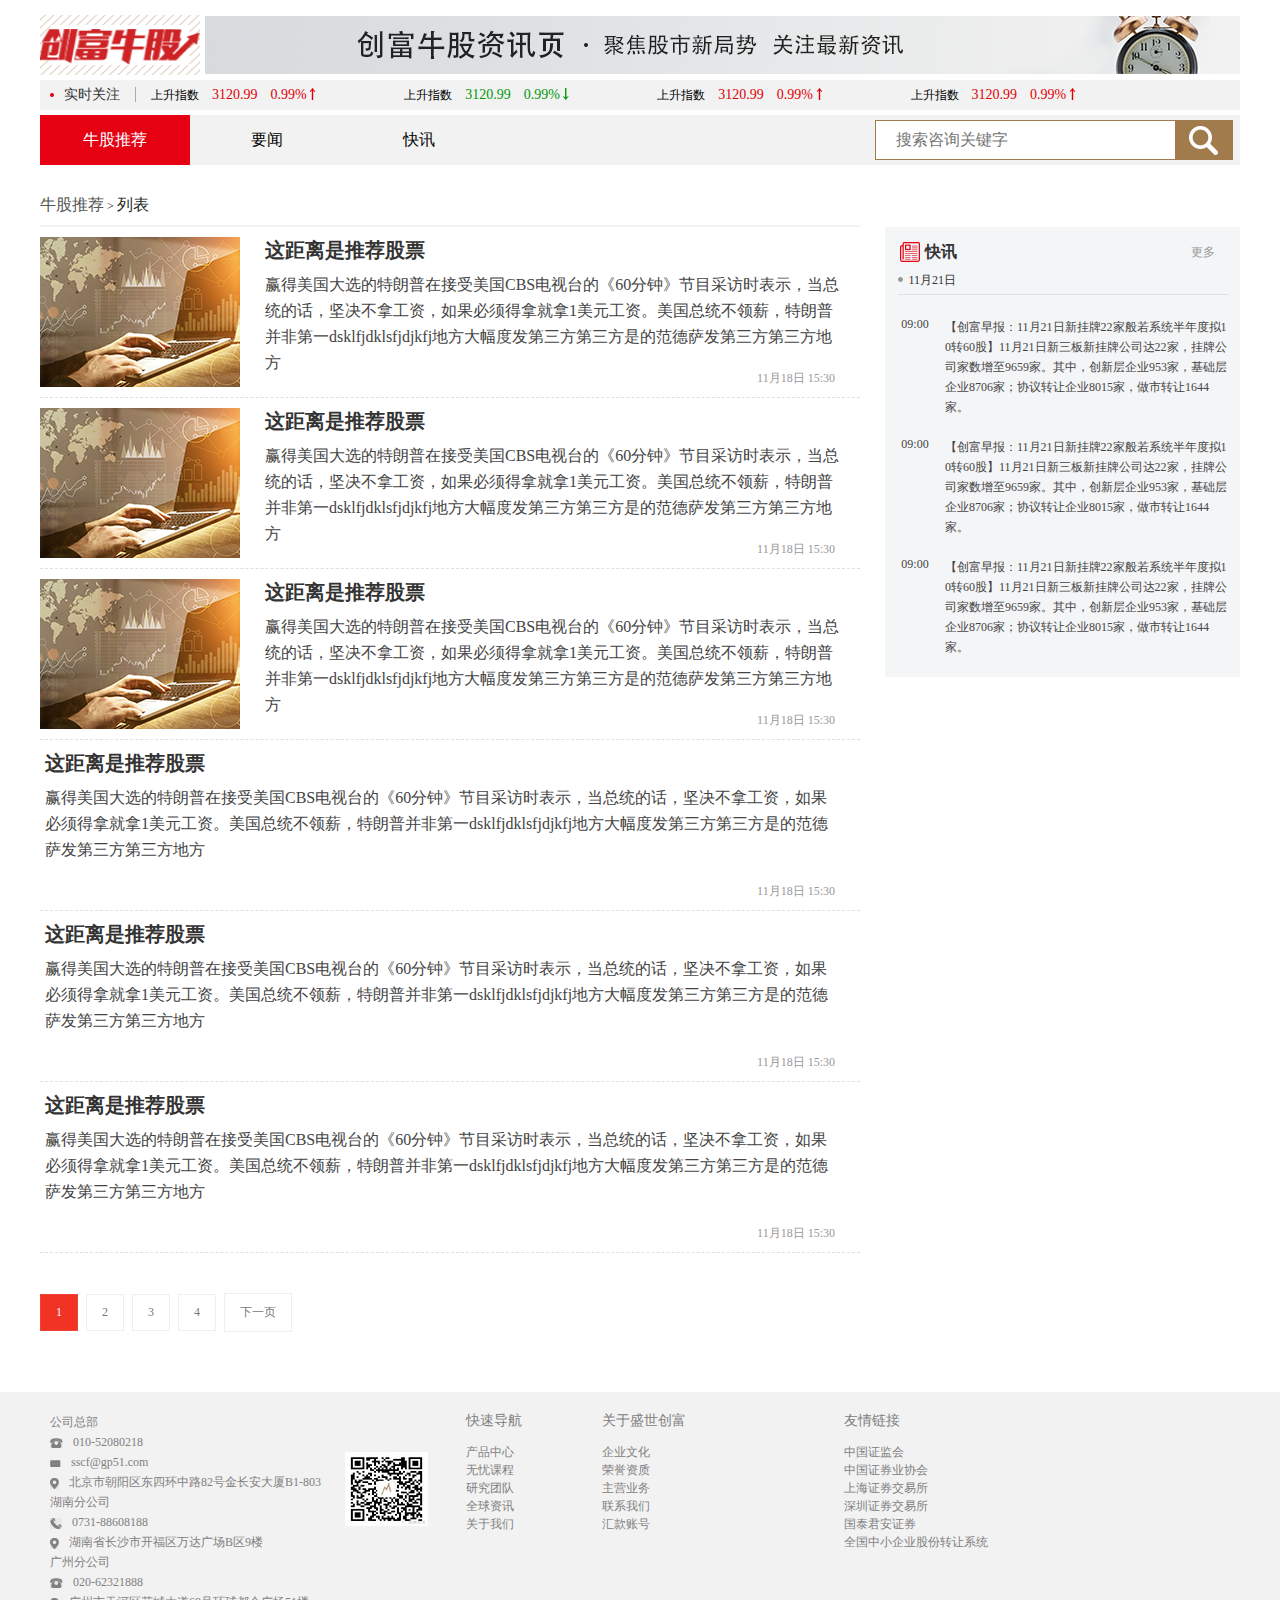
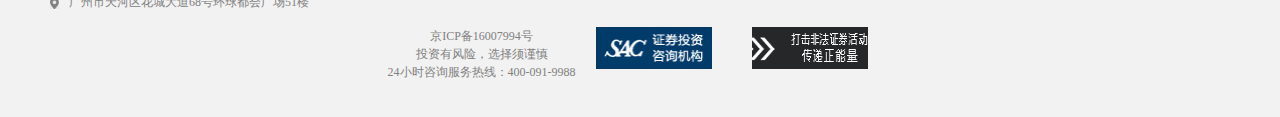
<file: static/index.html>
<!DOCTYPE html>
<html lang="en">
<head>
	<meta charset="UTF-8">
	<title>cms 首页</title>
	<link rel="stylesheet" href="css/public_v1.css">
	<link rel="stylesheet" href="css/style_v1.css">
</head>
<body>
	<div class="wrapper index">
		<div class="header">
			<div class="top">
				<div class="t-left"><a href="#"><img class="logo" src="img/logo.png" alt="logo"></a></div>
				<div class="t-right">
					<p>主题总标题</p>
				</div>
			</div>
			<div class="top-tip">
				<div class="focus"><span class="icon"></span><em>实时关注</em></div>
				<ul>
					<li>
						<span>上升指数</span>
						<em class="number r-color">3120.99</em>
						<em class="number r-color">0.99% <span class="icon"></span></em>
					</li>
					<li>
						<span>上升指数</span>
						<em class="number g-color">3120.99</em>
						<em class="number g-color">0.99% <span class="icon"></span></em>
					</li>
					<li>
						<span>上升指数</span>
						<em class="number r-color">3120.99</em>
						<em class="number r-color">0.99% <span class="icon"></span></em>
					</li>
					<li>
						<span>上升指数</span>
						<em class="number r-color">3120.99</em>
						<em class="number r-color">0.99% <span class="icon"></span></em>
					</li>
				</ul>
			</div>
			<div class="nav">
				<div class="nav-main">
					<ul>
						<li><a href="javascript:void(0);" class="cur">牛股推荐</a></li>
						<li><a href="important_news.html">要闻</a></li>
						<li><a href="flash_news.html">快讯</a></li>
					</ul>
				</div>
				<div class="seach-box">
					<input id="text-box" type="text" placeholder="搜索咨询关键字">
					<span class="seach-btn"></span>
				</div>
			</div>
		</div>

		<div class="main">
			<div class="side-content">
				<div class="ma-top">
					<div class="ma-title-left">
						<a href="javascript:void(0);">牛股推荐</a>&nbsp;&gt;&nbsp;<span>列表</span>
					</div>
				</div>
				<ul>
					<li class="ma-list">
						<div class="img-box"><img src="img/list1.png" alt="列表图1"></div>
						<div class="list-content">
							<div class="title"><a href="article.html">这距离是推荐股票</a></div>
							<p>
								赢得美国大选的特朗普在接受美国CBS电视台的《60分钟》节目采访时表示，当总统的话，坚决不拿工资，如果必须得拿就拿1美元工资。美国总统不领薪，特朗普并非第一dsklfjdklsfjdjkfj地方大幅度发第三方第三方是的范德萨发第三方第三方地方
							</p>
							<div class="bottom-box">
								<span>11月18日 15:30</span>
							</div>
						</div>
					</li>
					<li class="ma-list">
						<div class="img-box"><img src="img/list1.png" alt="列表图1"></div>
						<div class="list-content">
							<div class="title"><a href="#">这距离是推荐股票</a></div>
							<p>
								赢得美国大选的特朗普在接受美国CBS电视台的《60分钟》节目采访时表示，当总统的话，坚决不拿工资，如果必须得拿就拿1美元工资。美国总统不领薪，特朗普并非第一dsklfjdklsfjdjkfj地方大幅度发第三方第三方是的范德萨发第三方第三方地方
							</p>
							<div class="bottom-box">
								<span>11月18日 15:30</span>
							</div>
						</div>
					</li>
					<li class="ma-list">
						<div class="img-box"><img src="img/list1.png" alt="列表图1"></div>
						<div class="list-content">
							<div class="title"><a href="#">这距离是推荐股票</a></div>
							<p>
								赢得美国大选的特朗普在接受美国CBS电视台的《60分钟》节目采访时表示，当总统的话，坚决不拿工资，如果必须得拿就拿1美元工资。美国总统不领薪，特朗普并非第一dsklfjdklsfjdjkfj地方大幅度发第三方第三方是的范德萨发第三方第三方地方
							</p>
							<div class="bottom-box">
								<span>11月18日 15:30</span>
							</div>
						</div>
					</li>
					<li class="ma-list">
						<div class="list-content">
							<div class="title"><a href="#">这距离是推荐股票</a></div>
							<p>
								赢得美国大选的特朗普在接受美国CBS电视台的《60分钟》节目采访时表示，当总统的话，坚决不拿工资，如果必须得拿就拿1美元工资。美国总统不领薪，特朗普并非第一dsklfjdklsfjdjkfj地方大幅度发第三方第三方是的范德萨发第三方第三方地方
							</p>
							<div class="bottom-box">
								<span>11月18日 15:30</span>
							</div>
						</div>
					</li>
					<li class="ma-list">
						<div class="list-content">
							<div class="title"><a href="#">这距离是推荐股票</a></div>
							<p>
								赢得美国大选的特朗普在接受美国CBS电视台的《60分钟》节目采访时表示，当总统的话，坚决不拿工资，如果必须得拿就拿1美元工资。美国总统不领薪，特朗普并非第一dsklfjdklsfjdjkfj地方大幅度发第三方第三方是的范德萨发第三方第三方地方
							</p>
							<div class="bottom-box">
								<span>11月18日 15:30</span>
							</div>
						</div>
					</li>
					<li class="ma-list">
						<div class="list-content">
							<div class="title"><a href="#">这距离是推荐股票</a></div>
							<p>
								赢得美国大选的特朗普在接受美国CBS电视台的《60分钟》节目采访时表示，当总统的话，坚决不拿工资，如果必须得拿就拿1美元工资。美国总统不领薪，特朗普并非第一dsklfjdklsfjdjkfj地方大幅度发第三方第三方是的范德萨发第三方第三方地方
							</p>
							<div class="bottom-box">
								<span>11月18日 15:30</span>
							</div>
						</div>
					</li>
				</ul>
				<div class="pagation">
					<a href="javascript:void(0);" class="cur">1</a>
					<a href="javascript:void(0);">2</a>
					<a href="javascript:void(0);">3</a>
					<a href="javascript:void(0);">4</a>
					<a href="javascript:void(0);">下一页</a>
				</div>
			</div>
			<div class="side-flashnews">
				<div class="news-wrap">
					
					<div class="fnews-top">
						<div class="h6-title"><span class="icon"></span> 快讯</div>
						<div class="ex-time"><span class="icon"></span> 11月21日</div>
						<div class="more"><a href="#">更多</a></div>
					</div>
					<ul>
						<li class="fnews-main">
							<div class="fnews-list-time"><span class="number">09:00</span></div>
							<div class="fnews-list-content">
								<p>
									【创富早报：11月21日新挂牌22家般若系统半年度拟10转60股】11月21日新三板新挂牌公司达22家，挂牌公司家数增至9659家。其中，创新层企业953家，基础层企业8706家；协议转让企业8015家，做市转让1644家。
								</p>
							</div>
						</li>
						<li class="fnews-main">
							<div class="fnews-list-time"><span class="number">09:00</span></div>
							<div class="fnews-list-content">
								<p>
									【创富早报：11月21日新挂牌22家般若系统半年度拟10转60股】11月21日新三板新挂牌公司达22家，挂牌公司家数增至9659家。其中，创新层企业953家，基础层企业8706家；协议转让企业8015家，做市转让1644家。
								</p>
							</div>
						</li>
						<li class="fnews-main">
							<div class="fnews-list-time"><span class="number">09:00</span></div>
							<div class="fnews-list-content">
								<p>
									【创富早报：11月21日新挂牌22家般若系统半年度拟10转60股】11月21日新三板新挂牌公司达22家，挂牌公司家数增至9659家。其中，创新层企业953家，基础层企业8706家；协议转让企业8015家，做市转让1644家。
								</p>
							</div>
						</li>
					</ul>
				</div>
			</div>
		</div>
	</div>

	<div class="footerWrap">
	    <div class="footer ">
	        <div class="foot">
	            <div class="contactBox">
	                <h3>公司总部</h3>
	                                    <p><img src="img/foot_rx.jpg" width="13" height="10">010-52080218</p>
	                    <p><img src="img/foot_yj.jpg" width="11" height="7">sscf@gp51.com</p>
	                    <p><img src="img/foot_wz.jpg" width="9" height="11">北京市朝阳区东四环中路82号金长安大厦B1-803</p>

						<p>湖南分公司</p>
		                <p><img src="img/foot_lx.jpg" width="12" height="11">0731-88608188</p>
		                <p><img src="img/foot_wz.jpg" width="9" height="11">湖南省长沙市开福区万达广场B区9楼</p>

	                    <p>广州分公司</p>
	                    <p><img src="img/foot_rx.jpg" width="13" height="10">020-62321888</p>
	                    <p><img src="img/foot_wz.jpg" width="9" height="11">广州市天河区花城大道68号环球都会广场51楼</p>
	                    
	                   
	                                <img id="ewm" src="img/erm_03.jpg" width="83" height="74">
	            </div>
	            <div class="ks-nav">
	                <h3>快速导航</h3>
	                <a href="#" target="_blank">产品中心</a>
	                <a href="#" target="_blank">无忧课程</a>
	                <a href="#" target="_blank">研究团队</a>
	                <a href="#" target="_blank">全球资讯</a>
	                <a href="#" target="_blank">关于我们</a>
	            </div>
	            <div class="ks-nav about">
	                <h3>关于盛世创富</h3>
	                <a href="#" target="_blank">企业文化</a>
	                <a href="#" target="_blank">荣誉资质</a>
	                <a href="#" target="_blank">主营业务</a>
	                <a href="#" target="_blank">联系我们</a>
	                <a href="#" target="_blank">汇款账号</a>
	            </div>
	             <div class="ks-nav link">
	                <h3>友情链接</h3>
	                <a href="http://www.csrc.gov.cn/" target="_blank">中国证监会</a>
	                <a href="http://www.sac.net.cn/" target="_blank">中国证券业协会</a>
	                <a href="http://www.sse.com.cn/" target="_blank">上海证券交易所</a>
	                <a href="http://www.szse.cn/" target="_blank">深圳证券交易所</a>
	                <a href="http://www.gtja.com/i/" target="_blank">国泰君安证券</a>
	                <a href="http://www.neeq.com.cn/index" target="_blank">全国中小企业股份转让系统</a>
	            </div>
	        </div>
	        <div class="copyright" style="margin-top: 15px;">
	            <span>京ICP备16007994号<br>投资有风险，选择须谨慎<br>24小时咨询服务热线：400-091-9988</span>
	            <!--<a href="http://gsxt.hnaic.gov.cn/notice/notice/view?uuid=7ShCK4KLCVZOm08ZYsbdmVMe3iFxFCOq&tab=01" target="_blank"><img src="img/re2.jpg" width="116" height="42" /></a>-->
	        <a href="http://jg.sac.net.cn/pages/publicity/investmentFrame.html?aoi_id=605&amp;is_org_search=no" target="_blank"><img src="img/re1.jpg" width="116" height="42"></a>
	        <a href="#" target="_blank" style="margin-left:20px;"><img src="img/jtpw.gif" width="116" height="42"></a>
	        <div class="clear"></div>
	        <!-- <p class="hot" style="text-indent:62px;">24小时咨询服务热线：400-091-9988</p> -->
	        </div>

	    </div>
	</div>
</body>
</html>
</file>
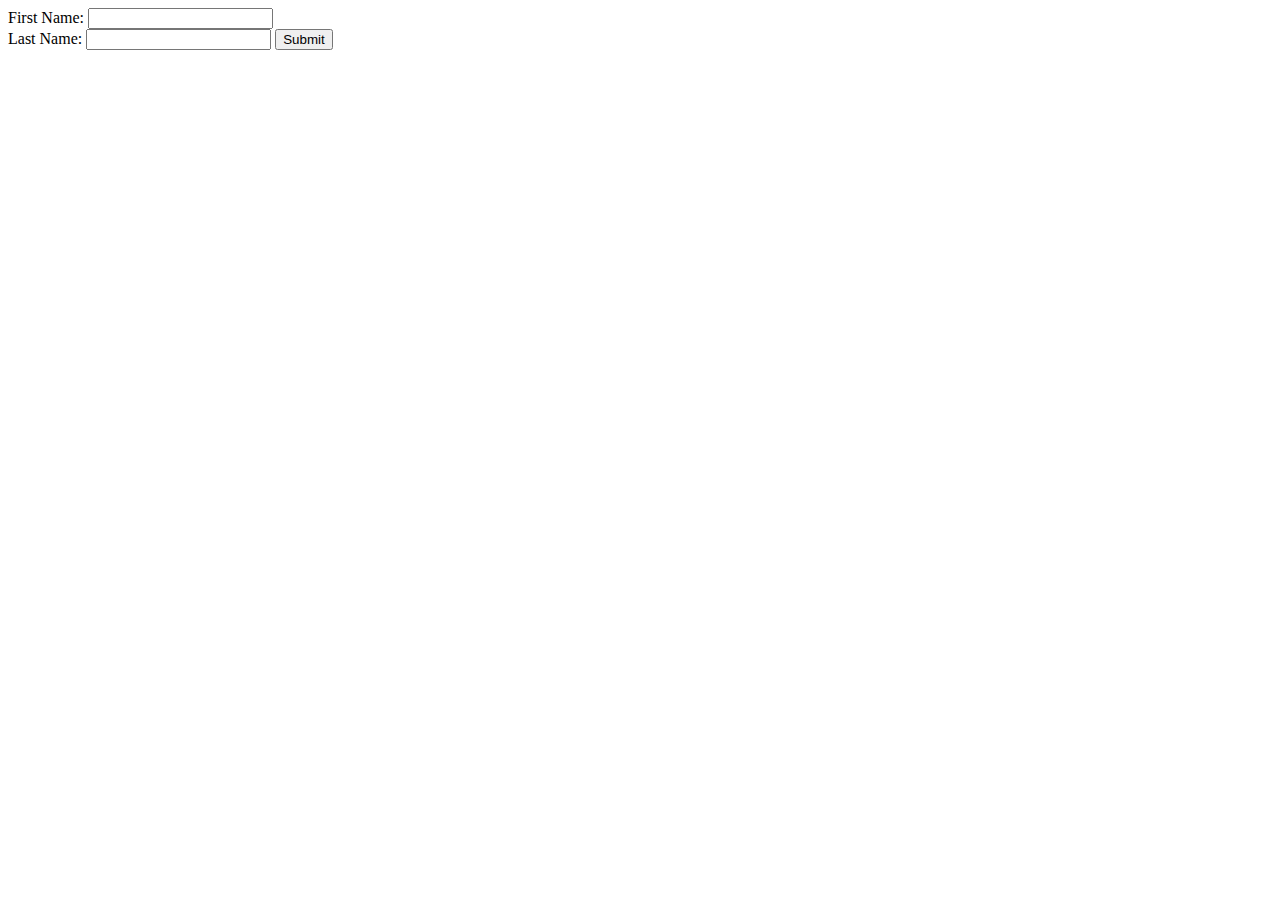
<file: form1.html>
<!DOCTYPE html>
<html>
<body>
<form action="http://127.0.0.1:3000/process_get" method="GET">
First Name: <input type="text" name="first_name">  <br>

Last Name: <input type="text" name="last_name">
<input type="submit" value="Submit">
</form>
</body>
</html>
</file>
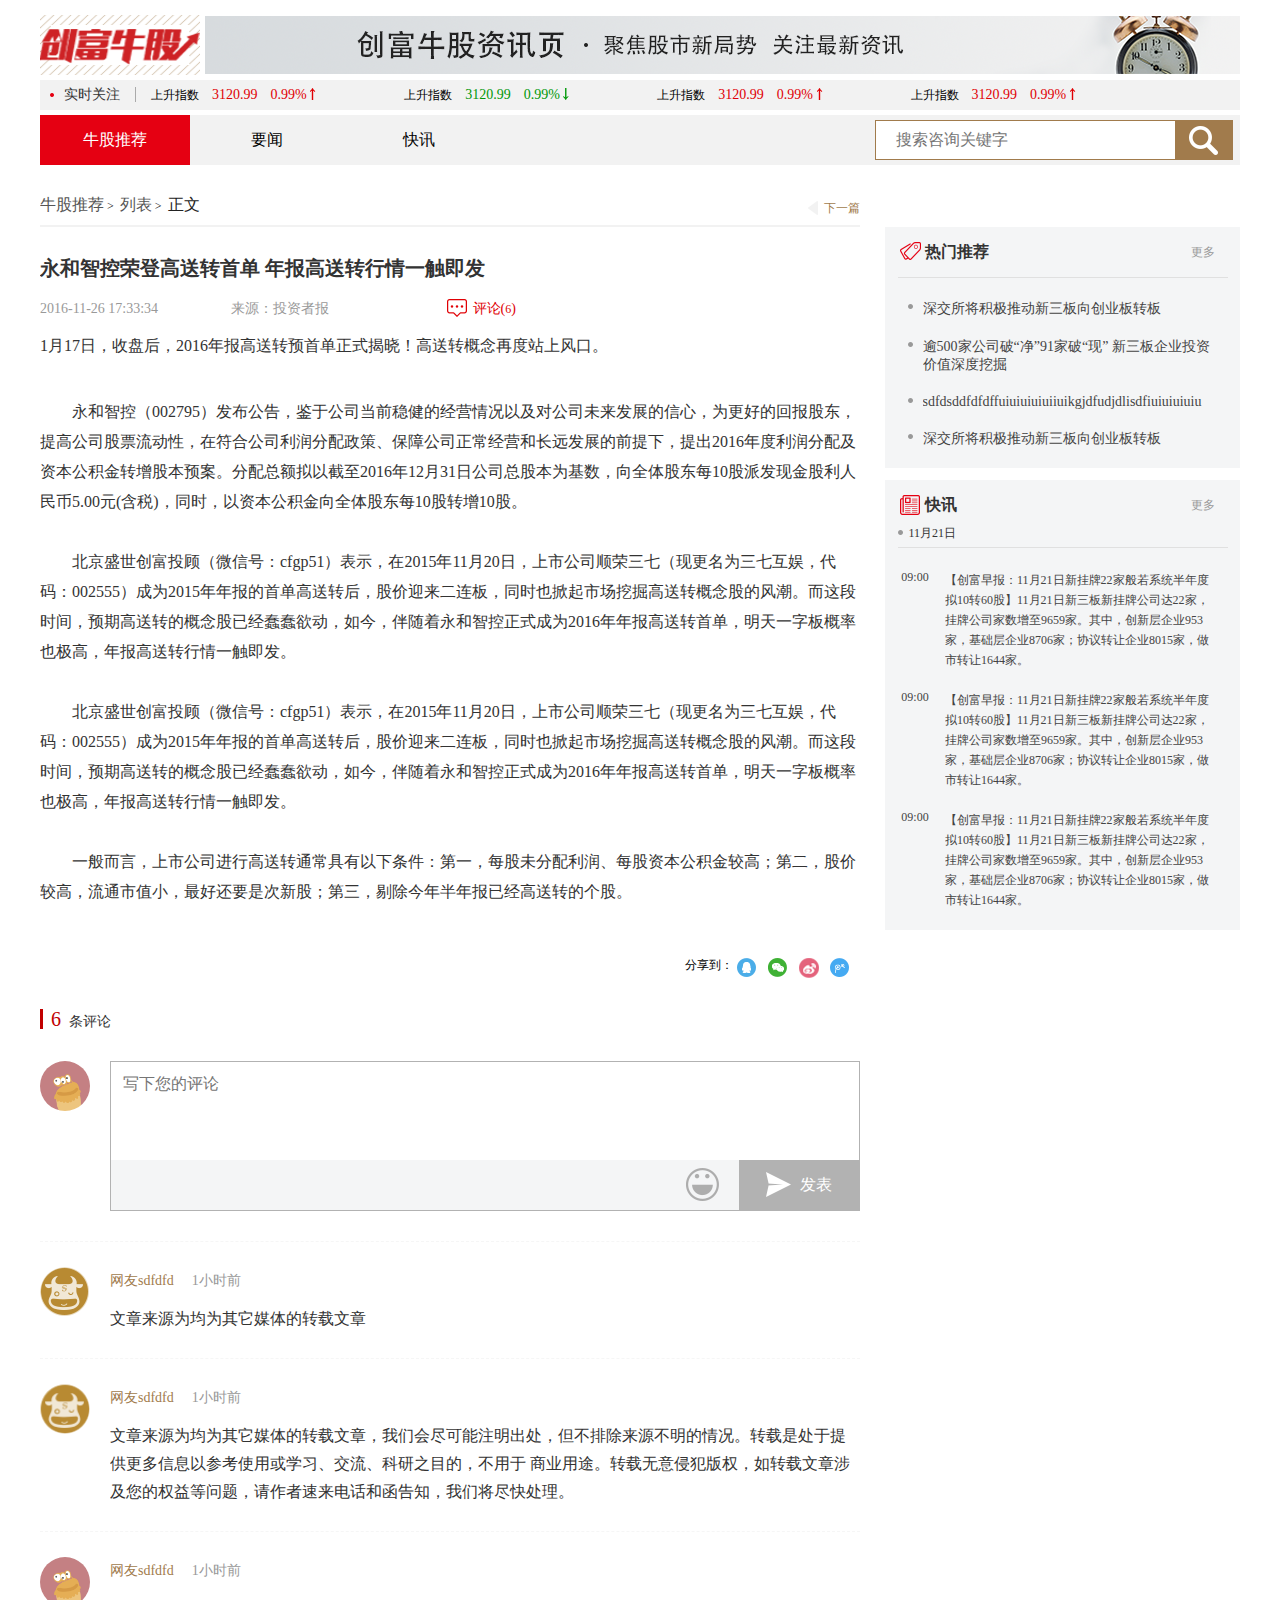
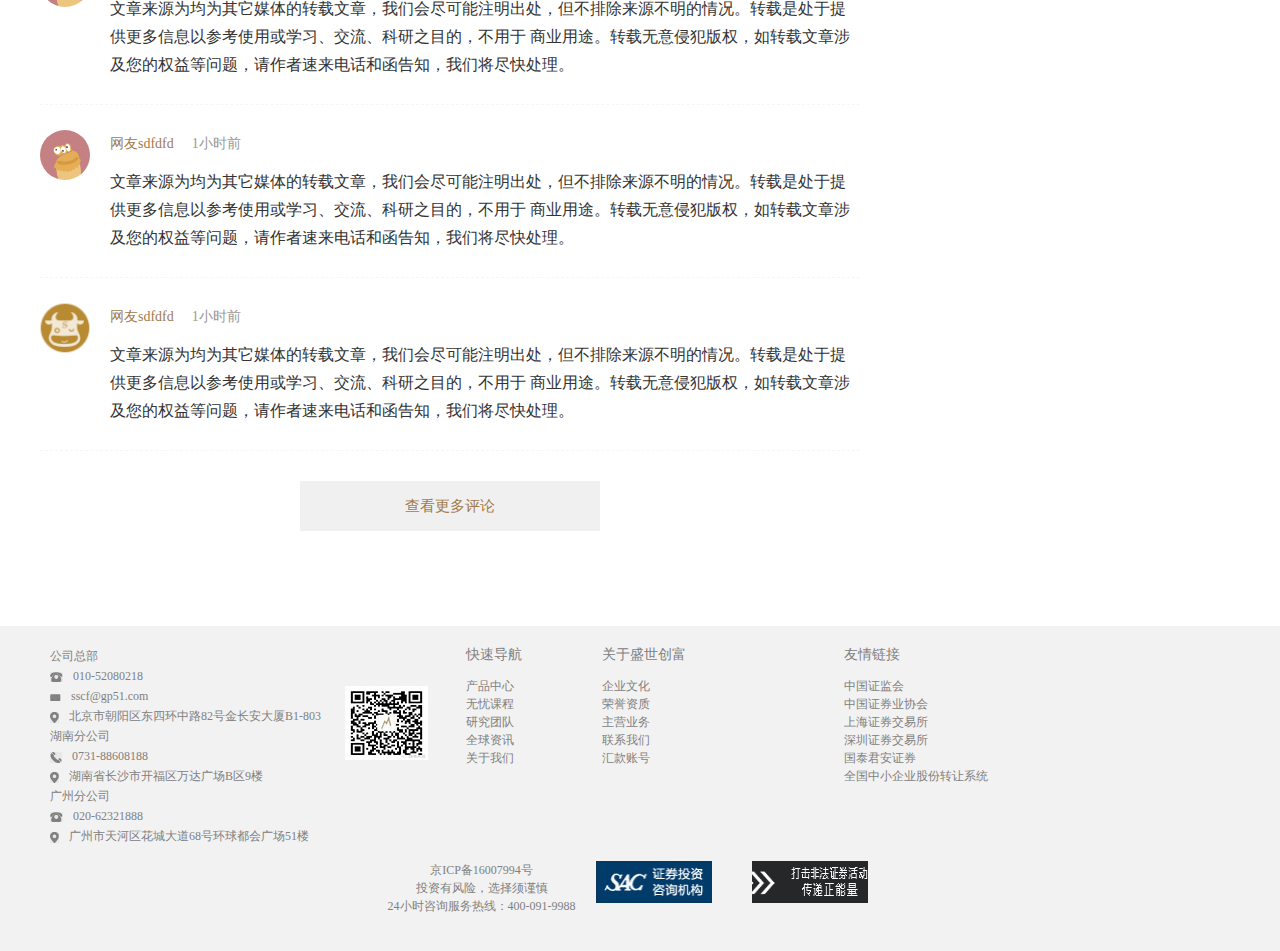
<file: static/article.html>
<!DOCTYPE html>
<html lang="en">
<head>
	<meta charset="UTF-8">
	<title>cms 正文</title>
	<link rel="stylesheet" href="css/public_v1.css">
	<link rel="stylesheet" href="css/style_v1.css">
</head>
<body>
	<div class="wrapper index">
		<div class="header">
			<div class="top">
				<div class="t-left"><a href="#"><img class="logo" src="img/logo.png" alt="logo"></a></div>
				<div class="t-right">
					<p>主题总标题</p>
				</div>
			</div>
			<div class="top-tip">
				<div class="focus"><span class="icon"></span><em>实时关注</em></div>
				<ul>
					<li>
						<span>上升指数</span>
						<em class="number r-color">3120.99</em>
						<em class="number r-color">0.99% <span class="icon"></span></em>
					</li>
					<li>
						<span>上升指数</span>
						<em class="number g-color">3120.99</em>
						<em class="number g-color">0.99% <span class="icon"></span></em>
					</li>
					<li>
						<span>上升指数</span>
						<em class="number r-color">3120.99</em>
						<em class="number r-color">0.99% <span class="icon"></span></em>
					</li>
					<li>
						<span>上升指数</span>
						<em class="number r-color">3120.99</em>
						<em class="number r-color">0.99% <span class="icon"></span></em>
					</li>
				</ul>
			</div>
			<div class="nav">
				<div class="nav-main">
					<ul>
						<li><a href="javascript:void(0);" class="cur">牛股推荐</a></li>
						<li><a href="important_news.html">要闻</a></li>
						<li><a href="flash_news.html">快讯</a></li>
					</ul>
				</div>
				<div class="seach-box">
					<input id="text-box" type="text" placeholder="搜索咨询关键字">
					<span class="seach-btn"></span>
				</div>
			</div>
		</div>

		<div class="main">
			<div class="side-content">
				<div class="ma-top">
					<div class="ma-title-left">
						<a href="javascript:void(0);">牛股推荐</a>&nbsp;&gt;&nbsp;
						<a href="javascript:void(0);">列表</a>&nbsp;&gt;&nbsp;
						<span>正文</span>
					</div>
					<div class="ma-title-right">
						<span class="icon next-prev-icon no-prev"></span>&nbsp;
						<!-- <span class="icon next-prev-icon"></span>&nbsp; -->
						<a class="n-p-link" href="javascript:void(0);">下一篇</a>
					</div>
				</div>
				<div class="article-wrap">
					<h3 class="article-title">永和智控荣登高送转首单 年报高送转行情一触即发</h3>
					<div class="ex-title">
						<div class="nex n-time">2016-11-26 17:33:34</div>
						<div class="nex n-from">来源：投资者报</div>
						<div class="nex n-comment">
							<span class="icon i-comment"></span> 
							<span class="c-num">评论(<em>6</em>)</span>
						</div>
					</div>
					<h4>1月17日，收盘后，2016年报高送转预首单正式揭晓！高送转概念再度站上风口。</h4>
					<div class="article">
						<p>
							永和智控（002795）发布公告，鉴于公司当前稳健的经营情况以及对公司未来发展的信心，为更好的回报股东，提高公司股票流动性，在符合公司利润分配政策、保障公司正常经营和长远发展的前提下，提出2016年度利润分配及资本公积金转增股本预案。分配总额拟以截至2016年12月31日公司总股本为基数，向全体股东每10股派发现金股利人民币5.00元(含税)，同时，以资本公积金向全体股东每10股转增10股。
						</p>
						<p>
							北京盛世创富投顾（微信号：cfgp51）表示，在2015年11月20日，上市公司顺荣三七（现更名为三七互娱，代码：002555）成为2015年年报的首单高送转后，股价迎来二连板，同时也掀起市场挖掘高送转概念股的风潮。而这段时间，预期高送转的概念股已经蠢蠢欲动，如今，伴随着永和智控正式成为2016年年报高送转首单，明天一字板概率也极高，年报高送转行情一触即发。
						</p>
						<p>
							北京盛世创富投顾（微信号：cfgp51）表示，在2015年11月20日，上市公司顺荣三七（现更名为三七互娱，代码：002555）成为2015年年报的首单高送转后，股价迎来二连板，同时也掀起市场挖掘高送转概念股的风潮。而这段时间，预期高送转的概念股已经蠢蠢欲动，如今，伴随着永和智控正式成为2016年年报高送转首单，明天一字板概率也极高，年报高送转行情一触即发。
						</p>
						<p>
							一般而言，上市公司进行高送转通常具有以下条件：第一，每股未分配利润、每股资本公积金较高；第二，股价较高，流通市值小，最好还要是次新股；第三，剔除今年半年报已经高送转的个股。
						</p>
					</div>
				</div>
				<!-- 分享 [s]-->
				<div class="share-wrap">
					<div class="share-box">
						<div class="bdsharebuttonbox" data-tag="share_1">
							<span>分享到：&nbsp;</span>
							<a class="qq" data-cmd="sqq" title="分享给QQ好友"></a>
							<a class="weixin" data-cmd="weixin" title="分享到微信"></a>
							<a class="weibo" data-cmd="tsina" title="分享到新浪微博"></a>
							<a class="tx-wb" data-cmd="tqq" title="分享到腾讯微博"></a>
						</div>
					</div>
				</div>
				<!-- 分享[E] -->
				<div class="comment-wrap">
					<div class="cm-top"><em>6</em>条评论</div>
					<div class="cm-area">
						<div class="cmWrap-left">
							<a class="user-photo" href="#"><img src="img/test_user.png"  height="50" width="50" alt="用户"></a>
						</div>
						<div class="cmWrap-right">
							<div class="c-textarea">
								<textarea name="comment-area" id="comment-area" placeholder="写下您的评论"></textarea>
							</div>
							<div class="c-bottom">
								<div class="emo-publish">
									<div class="ep emo"></div>
									<button class="ep publish" id="publish">
										<span class="icon"></span>&nbsp;&nbsp;<i>发表</i>
									</button>
								</div>
							</div>
						</div>
					</div>
				</div>
				<div class="comment-lists">
					<ul>
						<li>
							<div class="cmList-left">
								<a class="user-photo" href="#"><!-- <img src="img/user_bg2.png" alt="用户"> --></a>
							</div>
							<div class="cmList-right">
								<div class="cm-content-top">
									<a href="#">网友sdfdfd</a>
									<span class="pu-time">1小时前</span>
								</div>
								<div class="cm-content-bottom">
									<p>
										文章来源为均为其它媒体的转载文章
									</p>
								</div>
							</div>
						</li>
						<li>
							<div class="cmList-left">
								<a class="user-photo" href="#"><img src="img/user_bg2.png"  height="50" width="50" alt="用户"></a>
							</div>
							<div class="cmList-right">
								<div class="cm-content-top">
									<a href="#">网友sdfdfd</a>
									<span class="pu-time">1小时前</span>
								</div>
								<div class="cm-content-bottom">
									<p>
										文章来源为均为其它媒体的转载文章，我们会尽可能注明出处，但不排除来源不明的情况。转载是处于提供更多信息以参考使用或学习、交流、科研之目的，不用于 商业用途。转载无意侵犯版权，如转载文章涉及您的权益等问题，请作者速来电话和函告知，我们将尽快处理。
									</p>
								</div>
							</div>
						</li>
						<li>
							<div class="cmList-left">
								<a class="user-photo" href="#"><img src="img/test_user.png" height="50" width="50" alt="用户"></a>
							</div>
							<div class="cmList-right">
								<div class="cm-content-top">
									<a href="#">网友sdfdfd</a>
									<span class="pu-time">1小时前</span>
								</div>
								<div class="cm-content-bottom">
									<p>
										文章来源为均为其它媒体的转载文章，我们会尽可能注明出处，但不排除来源不明的情况。转载是处于提供更多信息以参考使用或学习、交流、科研之目的，不用于 商业用途。转载无意侵犯版权，如转载文章涉及您的权益等问题，请作者速来电话和函告知，我们将尽快处理。
									</p>
								</div>
							</div>
						</li>
						<li>
							<div class="cmList-left">
								<a class="user-photo" href="#"><img src="img/test_user.png"  height="50" width="50" alt="用户"></a>
							</div>
							<div class="cmList-right">
								<div class="cm-content-top">
									<a href="#">网友sdfdfd</a>
									<span class="pu-time">1小时前</span>
								</div>
								<div class="cm-content-bottom">
									<p>
										文章来源为均为其它媒体的转载文章，我们会尽可能注明出处，但不排除来源不明的情况。转载是处于提供更多信息以参考使用或学习、交流、科研之目的，不用于 商业用途。转载无意侵犯版权，如转载文章涉及您的权益等问题，请作者速来电话和函告知，我们将尽快处理。
									</p>
								</div>
							</div>
						</li>
						<li>
							<div class="cmList-left">
								<a href="#"><img src="img/user_bg2.png"  height="50" width="50" alt="用户"></a>
							</div>
							<div class="cmList-right">
								<div class="cm-content-top">
									<a href="#">网友sdfdfd</a>
									<span class="pu-time">1小时前</span>
								</div>
								<div class="cm-content-bottom">
									<p>
										文章来源为均为其它媒体的转载文章，我们会尽可能注明出处，但不排除来源不明的情况。转载是处于提供更多信息以参考使用或学习、交流、科研之目的，不用于 商业用途。转载无意侵犯版权，如转载文章涉及您的权益等问题，请作者速来电话和函告知，我们将尽快处理。
									</p>
								</div>
							</div>
						</li>
					</ul>
				</div>
				<div>
					<a href="javascript:void(0);" class="load-more cm-load-more">查看更多评论</a>
					<!-- <a href="javascript:void(0);" class="load-more cm-load-more">暂无评论，快来抢沙发吧！</a> -->
				</div>
			</div>

			<div class="side-flashnews">
				<div class="news-wrap">
					<div class="fnews-top">
						<div class="h6-title hot"><span class="icon"></span> 热门推荐</div>
						<div class="ex-time"></div>
						<div class="more"><a href="#">更多</a></div>
					</div>
					<ul>
						<li class="fnews-main hot-li">
							<div class="fnews-list-time"><span class="number icon"></span></div>
							<div class="fnews-list-content">
								<a href="#">深交所将积极推动新三板向创业板转板</a>
							</div>
						</li>
						<li class="fnews-main hot-li">
							<div class="fnews-list-time"><span class="number icon"></span></div>
							<div class="fnews-list-content">
								<a href="#">逾500家公司破“净”91家破“现” 新三板企业投资价值深度挖掘</a>
							</div>
						</li>
						<li class="fnews-main hot-li">
							<div class="fnews-list-time"><span class="number icon"></span></div>
							<div class="fnews-list-content">
								<a href="#">sdfdsddfdfdffuiuiuiuiuiiuikgjdfudjdlisdfiuiuiuiuiu</a>
							</div>
						</li>
						<li class="fnews-main hot-li">
							<div class="fnews-list-time"><span class="number icon"></span></div>
							<div class="fnews-list-content">
								<a href="#">深交所将积极推动新三板向创业板转板</a>
							</div>
						</li>
					</ul>
					
				</div>
				<div class="news-wrap sf2">
					<div class="fnews-top">
						<div class="h6-title"><span class="icon"></span> 快讯</div>
						<div class="ex-time"><span class="icon"></span> 11月21日</div>
						<div class="more"><a href="#">更多</a></div>
					</div>
					<ul>
						<li class="fnews-main">
							<div class="fnews-list-time"><span class="number">09:00</span></div>
							<div class="fnews-list-content">
								<p>
									【创富早报：11月21日新挂牌22家般若系统半年度拟10转60股】11月21日新三板新挂牌公司达22家，挂牌公司家数增至9659家。其中，创新层企业953家，基础层企业8706家；协议转让企业8015家，做市转让1644家。
								</p>
							</div>
						</li>
						<li class="fnews-main">
							<div class="fnews-list-time"><span class="number">09:00</span></div>
							<div class="fnews-list-content">
								<p>
									【创富早报：11月21日新挂牌22家般若系统半年度拟10转60股】11月21日新三板新挂牌公司达22家，挂牌公司家数增至9659家。其中，创新层企业953家，基础层企业8706家；协议转让企业8015家，做市转让1644家。
								</p>
							</div>
						</li>
						<li class="fnews-main">
							<div class="fnews-list-time"><span class="number">09:00</span></div>
							<div class="fnews-list-content">
								<p>
									【创富早报：11月21日新挂牌22家般若系统半年度拟10转60股】11月21日新三板新挂牌公司达22家，挂牌公司家数增至9659家。其中，创新层企业953家，基础层企业8706家；协议转让企业8015家，做市转让1644家。
								</p>
							</div>
						</li>
					</ul>
				</div>
			</div>
		</div>
	</div>
	<div class="feedback-box">
		<div class="feedbk-top">
			<div class="tx"><span class="icon i-code"></span></div>
			<div class="tx">扫一扫</div>
			<div class="feedbk-show">
				<div class="f-imgbox">
					<img src="img/tcode.png" height="112" width="112" alt="二维码">
				</div>
				<p>关注涨股无忧 更多惊彩</p>
			</div>
		</div>
		<div class="feedbk-bottom">
			<div class="tx"><span class="icon i-gotop"></span></div>
			<div class="tx">顶部</div>
		</div>
	</div>
	<div class="footerWrap ">
	    <div class="footer ">
	        <div class="foot">
	            <div class="contactBox">
	                <h3>公司总部</h3>
	                                    <p><img src="img/foot_rx.jpg" width="13" height="10">010-52080218</p>
	                    <p><img src="img/foot_yj.jpg" width="11" height="7">sscf@gp51.com</p>
	                    <p><img src="img/foot_wz.jpg" width="9" height="11">北京市朝阳区东四环中路82号金长安大厦B1-803</p>

						<p>湖南分公司</p>
		                <p><img src="img/foot_lx.jpg" width="12" height="11">0731-88608188</p>
		                <p><img src="img/foot_wz.jpg" width="9" height="11">湖南省长沙市开福区万达广场B区9楼</p>

	                    <p>广州分公司</p>
	                    <p><img src="img/foot_rx.jpg" width="13" height="10">020-62321888</p>
	                    <p><img src="img/foot_wz.jpg" width="9" height="11">广州市天河区花城大道68号环球都会广场51楼</p>
	                    
	                   
	                                <img id="ewm" src="img/erm_03.jpg" width="83" height="74">
	            </div>
	            <div class="ks-nav">
	                <h3>快速导航</h3>
	                <a href="#" target="_blank">产品中心</a>
	                <a href="#" target="_blank">无忧课程</a>
	                <a href="#" target="_blank">研究团队</a>
	                <a href="#" target="_blank">全球资讯</a>
	                <a href="#" target="_blank">关于我们</a>
	            </div>
	            <div class="ks-nav about">
	                <h3>关于盛世创富</h3>
	                <a href="#" target="_blank">企业文化</a>
	                <a href="#" target="_blank">荣誉资质</a>
	                <a href="#" target="_blank">主营业务</a>
	                <a href="#" target="_blank">联系我们</a>
	                <a href="#" target="_blank">汇款账号</a>
	            </div>
	             <div class="ks-nav link">
	                <h3>友情链接</h3>
	                <a href="http://www.csrc.gov.cn/" target="_blank">中国证监会</a>
	                <a href="http://www.sac.net.cn/" target="_blank">中国证券业协会</a>
	                <a href="http://www.sse.com.cn/" target="_blank">上海证券交易所</a>
	                <a href="http://www.szse.cn/" target="_blank">深圳证券交易所</a>
	                <a href="http://www.gtja.com/i/" target="_blank">国泰君安证券</a>
	                <a href="http://www.neeq.com.cn/index" target="_blank">全国中小企业股份转让系统</a>
	            </div>
	        </div>
	        <div class="copyright" style="margin-top: 15px;">
	            <span>京ICP备16007994号<br>投资有风险，选择须谨慎<br>24小时咨询服务热线：400-091-9988</span>
	            <!--<a href="http://gsxt.hnaic.gov.cn/notice/notice/view?uuid=7ShCK4KLCVZOm08ZYsbdmVMe3iFxFCOq&tab=01" target="_blank"><img src="img/re2.jpg" width="116" height="42" /></a>-->
	        <a href="http://jg.sac.net.cn/pages/publicity/investmentFrame.html?aoi_id=605&amp;is_org_search=no" target="_blank"><img src="img/re1.jpg" width="116" height="42"></a>
	        <a href="#" target="_blank" style="margin-left:20px;"><img src="img/jtpw.gif" width="116" height="42"></a>
	        <div class="clear"></div>
	        <!-- <p class="hot" style="text-indent:62px;">24小时咨询服务热线：400-091-9988</p> -->
	        </div>

	    </div>
	</div>
	<script src="js/jquery-1.7.2.min.js"></script>
	<script src="js/sfnews.js"></script>
	<script>
		// 分享[S]
		window._bd_share_config = {
			common : {
				bdText : '自定义分享内容',	
				bdDesc : '自定义分享摘要',	
				bdUrl : '自定义分享url地址', 	
				bdPic : '自定义分享图片'
			},
			share : [{
				"bdSize" : 16
			}]
		}
		with(document)0[(getElementsByTagName('head')[0]||body).appendChild(createElement('script')).src='http://bdimg.share.baidu.com/static/api/js/share.js?cdnversion='+~(-new Date()/36e5)];
		// 分享[E]
	</script>
</body>
</html>
</file>
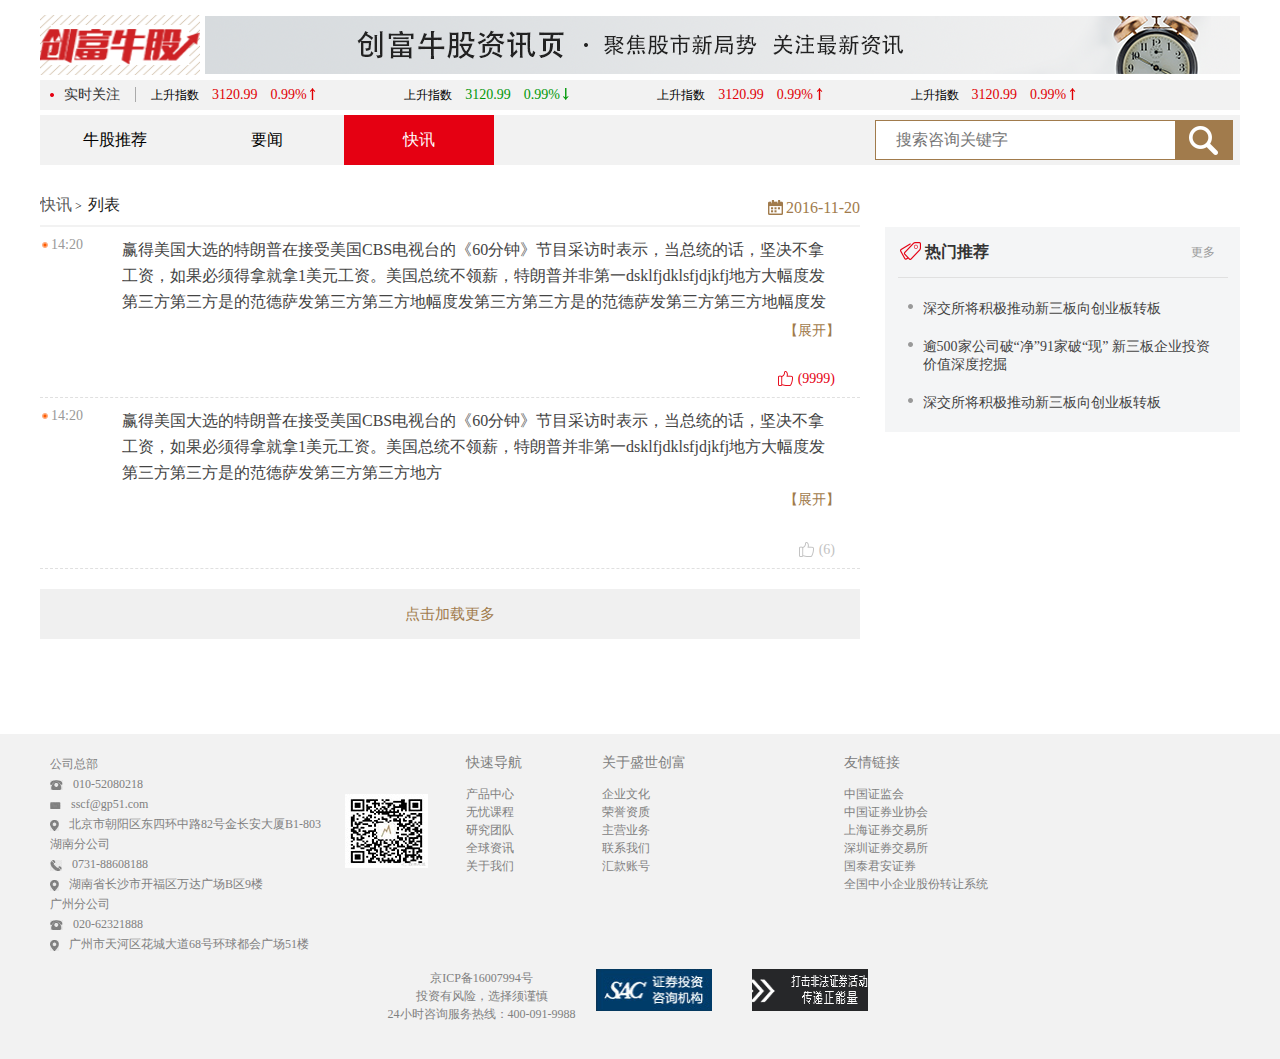
<file: static/flash_news.html>
<!DOCTYPE html>
<html lang="en">
<head>
	<meta charset="UTF-8">
	<title>cms 要闻</title>
	<link rel="stylesheet" href="css/public_v1.css">
	<link rel="stylesheet" href="css/style_v1.css">
</head>
<body>
	<div class="wrapper">
		<div class="header">
			<div class="top">
				<div class="t-left"><a href="#"><img class="logo" src="img/logo.png" alt="logo"></a></div>
				<div class="t-right">
					<p>主题总标题</p>
				</div>
			</div>
			<div class="top-tip">
				<div class="focus"><span class="icon"></span><em>实时关注</em></div>
				<ul>
					<li>
						<span>上升指数</span>
						<em class="number r-color">3120.99</em>
						<em class="number r-color">0.99% <span class="icon"></span></em>
					</li>
					<li>
						<span>上升指数</span>
						<em class="number g-color">3120.99</em>
						<em class="number g-color">0.99% <span class="icon"></span></em>
					</li>
					<li>
						<span>上升指数</span>
						<em class="number r-color">3120.99</em>
						<em class="number r-color">0.99% <span class="icon"></span></em>
					</li>
					<li>
						<span>上升指数</span>
						<em class="number r-color">3120.99</em>
						<em class="number r-color">0.99% <span class="icon"></span></em>
					</li>
				</ul>
			</div>
			<div class="nav">
				<div class="nav-main">
					<ul>
						<li><a href="index.html">牛股推荐</a></li>
						<li><a href="important_news.html">要闻</a></li>
						<li><a href="javascript:void(0);" class="cur">快讯</a></li>
					</ul>
				</div>
				<div class="seach-box">
					<input id="text-box" type="text" placeholder="搜索咨询关键字">
					<span class="seach-btn"></span>
				</div>
			</div>
		</div>

		<div class="main">
			<div class="side-content">
				<div class="ma-top">
					<div class="ma-title-left">
						<a href="javascript:void(0);">快讯</a>&nbsp;&gt;&nbsp;
						<span>列表</span>
					</div>
					<div class="ma-title-right">
						<span class="icon i-time"></span> <em>2016-11-20</em>
					</div>
				</div>
				<ul>
					<li class="ma-list">
						<!-- <div class="img-box"><img src="img/list1.png" alt="列表图1"></div> -->
						<div class="flash-timebox">
							<span class="icon"></span>
							<i class="list-time">14:20</i>
						</div>
						<div class="list-content flash-news-content">
							<p>
								赢得美国大选的特朗普在接受美国CBS电视台的《60分钟》节目采访时表示，当总统的话，坚决不拿工资，如果必须得拿就拿1美元工资。美国总统不领薪，特朗普并非第一dsklfjdklsfjdjkfj地方大幅度发第三方第三方是的范德萨发第三方第三方地幅度发第三方第三方是的范德萨发第三方第三方地幅度发第三方第三方是的范德萨发第三方第三方地方
							</p>
							<div class="trigger-btn">
								<span>【展开】</span>
							</div>
							<div class="bottom-box">
								<div class="z-comment has_zan"><span class="icon zan"></span>(<span>9999</span>)</div>
							</div>
						</div>
					</li>
					<li class="ma-list">
						<!-- <div class="img-box"><img src="img/list1.png" alt="列表图1"></div> -->
						<div class="flash-timebox">
							<span class="icon"></span>
							<i class="list-time">14:20</i>
						</div>
						<div class="list-content">
							<p>
								赢得美国大选的特朗普在接受美国CBS电视台的《60分钟》节目采访时表示，当总统的话，坚决不拿工资，如果必须得拿就拿1美元工资。美国总统不领薪，特朗普并非第一dsklfjdklsfjdjkfj地方大幅度发第三方第三方是的范德萨发第三方第三方地方
							</p>
							<div class="trigger-btn">
								<span>【展开】</span>
							</div>
							<div class="bottom-box">
								<div class="z-comment"><span class="icon zan"></span>(<span>6</span>)</div>
							</div>
						</div>
					</li>
					
				</ul>

				<div>
					<a href="javascript:void(0);" class="load-more">点击加载更多</a>
				</div>
			</div>
			<div class="side-flashnews">
				<div class="news-wrap">
					<div class="fnews-top">
						<div class="h6-title hot"><span class="icon"></span> 热门推荐</div>
						<div class="ex-time"></div>
						<div class="more"><a href="#">更多</a></div>
					</div>
					<ul>
						<li class="fnews-main hot-li">
							<div class="fnews-list-time"><span class="number icon"></span></div>
							<div class="fnews-list-content">
								<a href="#">深交所将积极推动新三板向创业板转板</a>
							</div>
						</li>
						<li class="fnews-main hot-li">
							<div class="fnews-list-time"><span class="number icon"></span></div>
							<div class="fnews-list-content">
								<a href="#">逾500家公司破“净”91家破“现” 新三板企业投资价值深度挖掘</a>
							</div>
						</li>
						<li class="fnews-main hot-li">
							<div class="fnews-list-time"><span class="number icon"></span></div>
							<div class="fnews-list-content">
								<a href="#">深交所将积极推动新三板向创业板转板</a>
							</div>
						</li>
					</ul>
					
				</div>
			</div>
		</div>
	</div>

	<div class="footerWrap">
	    <div class="footer ">
	        <div class="foot">
	            <div class="contactBox">
	                <h3>公司总部</h3>
	                                    <p><img src="img/foot_rx.jpg" width="13" height="10">010-52080218</p>
	                    <p><img src="img/foot_yj.jpg" width="11" height="7">sscf@gp51.com</p>
	                    <p><img src="img/foot_wz.jpg" width="9" height="11">北京市朝阳区东四环中路82号金长安大厦B1-803</p>

						<p>湖南分公司</p>
		                <p><img src="img/foot_lx.jpg" width="12" height="11">0731-88608188</p>
		                <p><img src="img/foot_wz.jpg" width="9" height="11">湖南省长沙市开福区万达广场B区9楼</p>

	                    <p>广州分公司</p>
	                    <p><img src="img/foot_rx.jpg" width="13" height="10">020-62321888</p>
	                    <p><img src="img/foot_wz.jpg" width="9" height="11">广州市天河区花城大道68号环球都会广场51楼</p>
	                    
	                   
	                                <img id="ewm" src="img/erm_03.jpg" width="83" height="74">
	            </div>
	            <div class="ks-nav">
	                <h3>快速导航</h3>
	                <a href="#" target="_blank">产品中心</a>
	                <a href="#" target="_blank">无忧课程</a>
	                <a href="#" target="_blank">研究团队</a>
	                <a href="#" target="_blank">全球资讯</a>
	                <a href="#" target="_blank">关于我们</a>
	            </div>
	            <div class="ks-nav about">
	                <h3>关于盛世创富</h3>
	                <a href="#" target="_blank">企业文化</a>
	                <a href="#" target="_blank">荣誉资质</a>
	                <a href="#" target="_blank">主营业务</a>
	                <a href="#" target="_blank">联系我们</a>
	                <a href="#" target="_blank">汇款账号</a>
	            </div>
	             <div class="ks-nav link">
	                <h3>友情链接</h3>
	                <a href="http://www.csrc.gov.cn/" target="_blank">中国证监会</a>
	                <a href="http://www.sac.net.cn/" target="_blank">中国证券业协会</a>
	                <a href="http://www.sse.com.cn/" target="_blank">上海证券交易所</a>
	                <a href="http://www.szse.cn/" target="_blank">深圳证券交易所</a>
	                <a href="http://www.gtja.com/i/" target="_blank">国泰君安证券</a>
	                <a href="http://www.neeq.com.cn/index" target="_blank">全国中小企业股份转让系统</a>
	            </div>
	        </div>
	        <div class="copyright" style="margin-top: 15px;">
	            <span>京ICP备16007994号<br>投资有风险，选择须谨慎<br>24小时咨询服务热线：400-091-9988</span>
	            <!--<a href="http://gsxt.hnaic.gov.cn/notice/notice/view?uuid=7ShCK4KLCVZOm08ZYsbdmVMe3iFxFCOq&tab=01" target="_blank"><img src="img/re2.jpg" width="116" height="42" /></a>-->
	        <a href="http://jg.sac.net.cn/pages/publicity/investmentFrame.html?aoi_id=605&amp;is_org_search=no" target="_blank"><img src="img/re1.jpg" width="116" height="42"></a>
	        <a href="#" target="_blank" style="margin-left:20px;"><img src="img/jtpw.gif" width="116" height="42"></a>
	        <div class="clear"></div>
	        <!-- <p class="hot" style="text-indent:62px;">24小时咨询服务热线：400-091-9988</p> -->
	        </div>

	    </div>
	</div>
	<!--[if IE 6]>
	<script src="js/DD_belatedPNG.js"></script>
	<script>
		  DD_belatedPNG.fix(''.class, #id'');
	</script>
	<![endif]-->
</body>
</html>
</file>
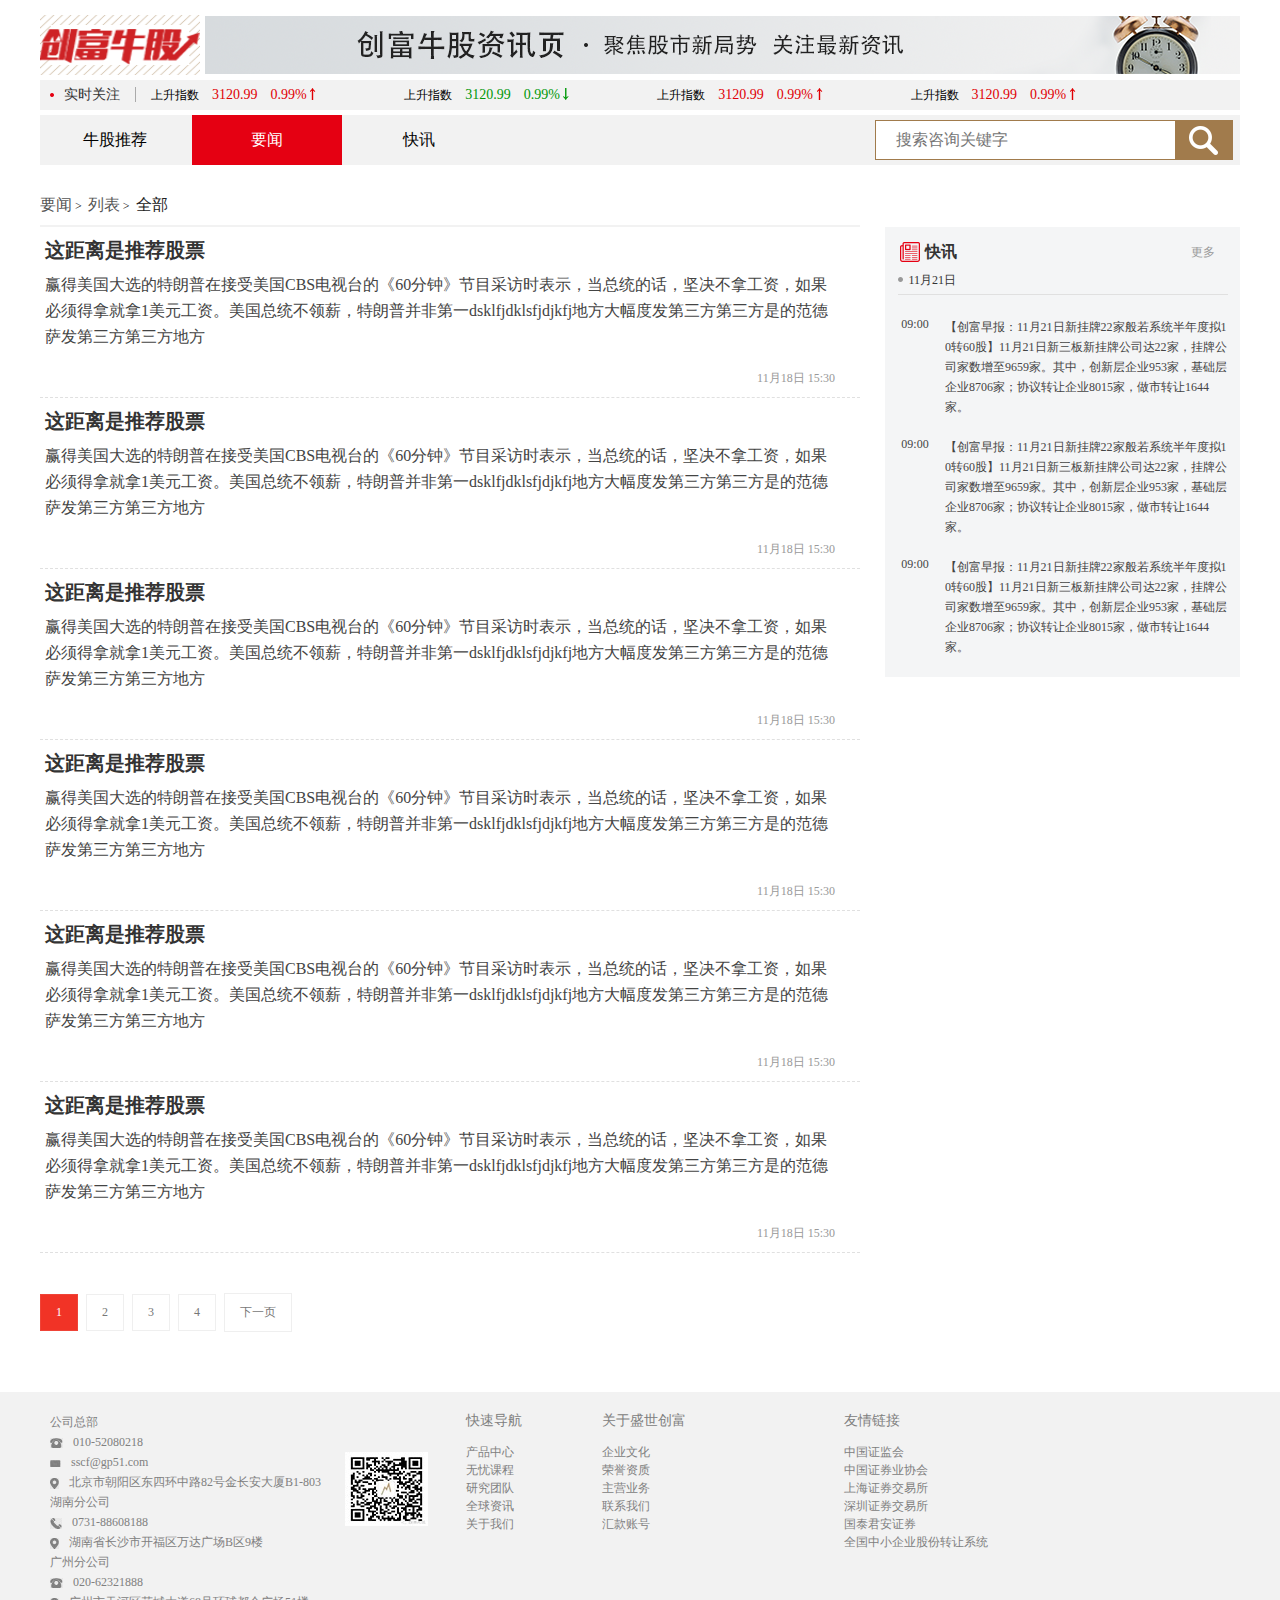
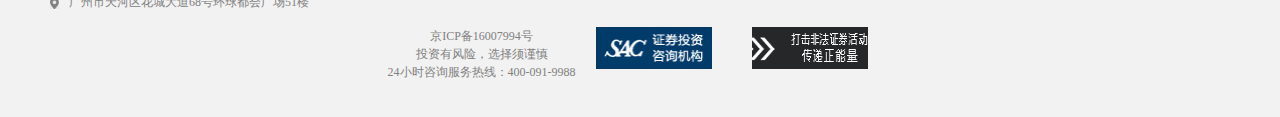
<file: static/important_news.html>
<!DOCTYPE html>
<html lang="en">
<head>
	<meta charset="UTF-8">
	<title>cms 要闻</title>
	<link rel="stylesheet" href="css/public_v1.css">
	<link rel="stylesheet" href="css/style_v1.css">
</head>
<body>
	<div class="wrapper index">
		<div class="header">
			<div class="top">
				<div class="t-left"><a href="#"><img class="logo" src="img/logo.png" alt="logo"></a></div>
				<div class="t-right">
					<p>主题总标题</p>
				</div>
			</div>
			<div class="top-tip">
				<div class="focus"><span class="icon"></span><em>实时关注</em></div>
				<ul>
					<li>
						<span>上升指数</span>
						<em class="number r-color">3120.99</em>
						<em class="number r-color">0.99% <span class="icon"></span></em>
					</li>
					<li>
						<span>上升指数</span>
						<em class="number g-color">3120.99</em>
						<em class="number g-color">0.99% <span class="icon"></span></em>
					</li>
					<li>
						<span>上升指数</span>
						<em class="number r-color">3120.99</em>
						<em class="number r-color">0.99% <span class="icon"></span></em>
					</li>
					<li>
						<span>上升指数</span>
						<em class="number r-color">3120.99</em>
						<em class="number r-color">0.99% <span class="icon"></span></em>
					</li>
				</ul>
			</div>
			<div class="nav">
				<div class="nav-main">
					<ul>
						<li><a href="index.html">牛股推荐</a></li>
						<li><a href="javascript:void(0);" class="cur">要闻</a></li>
						<li><a href="flash_news.html">快讯</a></li>
					</ul>
				</div>
				<div class="seach-box">
					<input id="text-box" type="text" placeholder="搜索咨询关键字">
					<span class="seach-btn"></span>
				</div>
			</div>
		</div>

		<div class="main">
			<div class="side-content">
				<div class="ma-top">
					<div class="ma-title-left">
						<a href="javascript:void(0);">要闻</a>&nbsp;&gt;&nbsp;
						<a href="javascript:void(0);">列表</a>&nbsp;&gt;&nbsp;
						<span>全部</span>
					</div>
				</div>
				<ul>
					<li class="ma-list">
						<!-- <div class="img-box"><img src="img/list1.png" alt="列表图1"></div> -->
						<div class="list-content">
							<div class="title"><a href="#">这距离是推荐股票</a></div>
							<p>
								赢得美国大选的特朗普在接受美国CBS电视台的《60分钟》节目采访时表示，当总统的话，坚决不拿工资，如果必须得拿就拿1美元工资。美国总统不领薪，特朗普并非第一dsklfjdklsfjdjkfj地方大幅度发第三方第三方是的范德萨发第三方第三方地方
							</p>
							<div class="bottom-box">
								<span>11月18日 15:30</span>
							</div>
						</div>
					</li>
					<li class="ma-list">
						<!-- <div class="img-box"><img src="img/list1.png" alt="列表图1"></div> -->
						<div class="list-content">
							<div class="title"><a href="#">这距离是推荐股票</a></div>
							<p>
								赢得美国大选的特朗普在接受美国CBS电视台的《60分钟》节目采访时表示，当总统的话，坚决不拿工资，如果必须得拿就拿1美元工资。美国总统不领薪，特朗普并非第一dsklfjdklsfjdjkfj地方大幅度发第三方第三方是的范德萨发第三方第三方地方
							</p>
							<div class="bottom-box">
								<span>11月18日 15:30</span>
							</div>
						</div>
					</li>
					<li class="ma-list">
						<div class="list-content">
							<div class="title"><a href="#">这距离是推荐股票</a></div>
							<p>
								赢得美国大选的特朗普在接受美国CBS电视台的《60分钟》节目采访时表示，当总统的话，坚决不拿工资，如果必须得拿就拿1美元工资。美国总统不领薪，特朗普并非第一dsklfjdklsfjdjkfj地方大幅度发第三方第三方是的范德萨发第三方第三方地方
							</p>
							<div class="bottom-box">
								<span>11月18日 15:30</span>
							</div>
						</div>
					</li>
					<li class="ma-list">
						<div class="list-content">
							<div class="title"><a href="#">这距离是推荐股票</a></div>
							<p>
								赢得美国大选的特朗普在接受美国CBS电视台的《60分钟》节目采访时表示，当总统的话，坚决不拿工资，如果必须得拿就拿1美元工资。美国总统不领薪，特朗普并非第一dsklfjdklsfjdjkfj地方大幅度发第三方第三方是的范德萨发第三方第三方地方
							</p>
							<div class="bottom-box">
								<span>11月18日 15:30</span>
							</div>
						</div>
					</li>
					<li class="ma-list">
						<div class="list-content">
							<div class="title"><a href="#">这距离是推荐股票</a></div>
							<p>
								赢得美国大选的特朗普在接受美国CBS电视台的《60分钟》节目采访时表示，当总统的话，坚决不拿工资，如果必须得拿就拿1美元工资。美国总统不领薪，特朗普并非第一dsklfjdklsfjdjkfj地方大幅度发第三方第三方是的范德萨发第三方第三方地方
							</p>
							<div class="bottom-box">
								<span>11月18日 15:30</span>
							</div>
						</div>
					</li>
					<li class="ma-list">
						<div class="list-content">
							<div class="title"><a href="#">这距离是推荐股票</a></div>
							<p>
								赢得美国大选的特朗普在接受美国CBS电视台的《60分钟》节目采访时表示，当总统的话，坚决不拿工资，如果必须得拿就拿1美元工资。美国总统不领薪，特朗普并非第一dsklfjdklsfjdjkfj地方大幅度发第三方第三方是的范德萨发第三方第三方地方
							</p>
							<div class="bottom-box">
								<span>11月18日 15:30</span>
							</div>
						</div>
					</li>
				</ul>
				<div class="pagation">
					<a href="javascript:void(0);" class="cur">1</a>
					<a href="javascript:void(0);">2</a>
					<a href="javascript:void(0);">3</a>
					<a href="javascript:void(0);">4</a>
					<a href="javascript:void(0);">下一页</a>
				</div>
			</div>
			<div class="side-flashnews">
				<div class="news-wrap">
					
					<div class="fnews-top">
						<div class="h6-title"><span class="icon"></span> 快讯</div>
						<div class="ex-time"><span class="icon"></span> 11月21日</div>
						<div class="more"><a href="#">更多</a></div>
					</div>
					<ul>
						<li class="fnews-main">
							<div class="fnews-list-time"><span class="number">09:00</span></div>
							<div class="fnews-list-content">
								<p>
									【创富早报：11月21日新挂牌22家般若系统半年度拟10转60股】11月21日新三板新挂牌公司达22家，挂牌公司家数增至9659家。其中，创新层企业953家，基础层企业8706家；协议转让企业8015家，做市转让1644家。
								</p>
							</div>
						</li>
						<li class="fnews-main">
							<div class="fnews-list-time"><span class="number">09:00</span></div>
							<div class="fnews-list-content">
								<p>
									【创富早报：11月21日新挂牌22家般若系统半年度拟10转60股】11月21日新三板新挂牌公司达22家，挂牌公司家数增至9659家。其中，创新层企业953家，基础层企业8706家；协议转让企业8015家，做市转让1644家。
								</p>
							</div>
						</li>
						<li class="fnews-main">
							<div class="fnews-list-time"><span class="number">09:00</span></div>
							<div class="fnews-list-content">
								<p>
									【创富早报：11月21日新挂牌22家般若系统半年度拟10转60股】11月21日新三板新挂牌公司达22家，挂牌公司家数增至9659家。其中，创新层企业953家，基础层企业8706家；协议转让企业8015家，做市转让1644家。
								</p>
							</div>
						</li>
					</ul>
				</div>
			</div>
		</div>
	</div>

	<div class="footerWrap">
	    <div class="footer ">
	        <div class="foot">
	            <div class="contactBox">
	                <h3>公司总部</h3>
	                                    <p><img src="img/foot_rx.jpg" width="13" height="10">010-52080218</p>
	                    <p><img src="img/foot_yj.jpg" width="11" height="7">sscf@gp51.com</p>
	                    <p><img src="img/foot_wz.jpg" width="9" height="11">北京市朝阳区东四环中路82号金长安大厦B1-803</p>

						<p>湖南分公司</p>
		                <p><img src="img/foot_lx.jpg" width="12" height="11">0731-88608188</p>
		                <p><img src="img/foot_wz.jpg" width="9" height="11">湖南省长沙市开福区万达广场B区9楼</p>

	                    <p>广州分公司</p>
	                    <p><img src="img/foot_rx.jpg" width="13" height="10">020-62321888</p>
	                    <p><img src="img/foot_wz.jpg" width="9" height="11">广州市天河区花城大道68号环球都会广场51楼</p>
	                    
	                   
	                                <img id="ewm" src="img/erm_03.jpg" width="83" height="74">
	            </div>
	            <div class="ks-nav">
	                <h3>快速导航</h3>
	                <a href="#" target="_blank">产品中心</a>
	                <a href="#" target="_blank">无忧课程</a>
	                <a href="#" target="_blank">研究团队</a>
	                <a href="#" target="_blank">全球资讯</a>
	                <a href="#" target="_blank">关于我们</a>
	            </div>
	            <div class="ks-nav about">
	                <h3>关于盛世创富</h3>
	                <a href="#" target="_blank">企业文化</a>
	                <a href="#" target="_blank">荣誉资质</a>
	                <a href="#" target="_blank">主营业务</a>
	                <a href="#" target="_blank">联系我们</a>
	                <a href="#" target="_blank">汇款账号</a>
	            </div>
	             <div class="ks-nav link">
	                <h3>友情链接</h3>
	                <a href="http://www.csrc.gov.cn/" target="_blank">中国证监会</a>
	                <a href="http://www.sac.net.cn/" target="_blank">中国证券业协会</a>
	                <a href="http://www.sse.com.cn/" target="_blank">上海证券交易所</a>
	                <a href="http://www.szse.cn/" target="_blank">深圳证券交易所</a>
	                <a href="http://www.gtja.com/i/" target="_blank">国泰君安证券</a>
	                <a href="http://www.neeq.com.cn/index" target="_blank">全国中小企业股份转让系统</a>
	            </div>
	        </div>
	        <div class="copyright" style="margin-top: 15px;">
	            <span>京ICP备16007994号<br>投资有风险，选择须谨慎<br>24小时咨询服务热线：400-091-9988</span>
	            <!--<a href="http://gsxt.hnaic.gov.cn/notice/notice/view?uuid=7ShCK4KLCVZOm08ZYsbdmVMe3iFxFCOq&tab=01" target="_blank"><img src="img/re2.jpg" width="116" height="42" /></a>-->
	        <a href="http://jg.sac.net.cn/pages/publicity/investmentFrame.html?aoi_id=605&amp;is_org_search=no" target="_blank"><img src="img/re1.jpg" width="116" height="42"></a>
	        <a href="#" target="_blank" style="margin-left:20px;"><img src="img/jtpw.gif" width="116" height="42"></a>
	        <div class="clear"></div>
	        <!-- <p class="hot" style="text-indent:62px;">24小时咨询服务热线：400-091-9988</p> -->
	        </div>

	    </div>
	</div>
</body>
</html>
</file>
<file: static/css/public_v1.css>
@charset "UTF-8";body{text-align:center;font-family:"\5B8B\4F53","\9ED1\4F53",Ariel,Tahoma,Verdanda;margin:0;padding:0;background:#fff;font-size:12px;color:#000}div,form,img,ul,ol,li,dl,dt,dd,h1,h2,h3,h4,h5,h6,p,em{margin:0;padding:0;border:0 none;list-style-type:none;text-align:left;font-size:12px;font-weight:normal;font-style:normal}table,td,tr,th{font-size:12px;margin:0;padding:0;border:0 none}a{text-decoration:none}
</file>
<file: static/css/style_v1.css>
.inlineBlock{display:inline-block;*zoom:1;*display:inline}.atIE8inlineBlock{*display:inline-block;*zoom:1;*display:inline}.wrapper{width:1200px;margin:0 auto;font-family:"\5FAE\8F6F\96C5\9ED1"}.number{font-family:Arial regular}.icon{display:inline-block;*zoom:1;*display:inline;margin-top:-3px;vertical-align:middle;background-image:url(../img/icons.png);background-repeat:no-repeat}.top{position:relative;padding-left:160px;margin-top:15px;overflow:hidden}.top .t-left{position:absolute;left:0}.top .t-right{margin-left:5px;height:60px;width:100%;text-indent:-9999px;background:url(../img/head_bg.png) no-repeat 100%}.top p{text-align:center}.top .logo{width:160px;height:60px}.top-tip{margin-top:5px;margin-bottom:5px;height:30px;line-height:30px;background-color:#f2f2f2}.top-tip .focus,.top-tip li{float:left;margin-right:78px}.top-tip em{font-size:14px;color:#333}.top-tip em.r-color{color:#e00004}.top-tip em.r-color .icon{background-position:0 -14px}.top-tip em.g-color{color:#009808}.top-tip em.g-color .icon{background-position:0 0}.top-tip .focus{line-height:30px;margin-right:15px}.top-tip .focus em{border-right:1px solid #aaa;padding-right:15px}.top-tip li span,.top-tip li em{display:inline-block;*zoom:1;*display:inline;margin-right:10px}.top-tip li .icon{margin-right:0;width:6px;height:12px}.top-tip .focus .icon{width:4px;height:4px;margin-left:10px;margin-right:10px;vertical-align:middle;background-position:0 -28px}.nav{position:relative;height:50px;background-color:#f2f2f2}.nav li{float:left;height:100%;text-align:center}.nav a{display:inline-block;*zoom:1;*display:inline;height:50px;width:150px;line-height:50px;font-size:16px;color:#000}.nav a.cur{color:#fff;background-color:#e50012}.nav a:hover{background-color:#e50012;color:#fff}.nav .nav-main{float:left;height:100%}.nav .nav-main li{margin-right:2px}.nav .seach-box{position:absolute;right:5px;top:50%;margin-top:-20px;height:40px}.nav .seach-box #text-box{float:left;padding-left:20px;height:36px;width:277px;line-height:36px;border:1px solid #a17b4c;border-right:none;font-size:16px;color:#444}.nav .seach-box #text-box:focus{border-color:#e0ba57;outline:#faf4e4 solid 1px}.nav .seach-box .seach-btn{float:left;display:inline-block;*zoom:1;*display:inline;height:100%;width:60px;background:url(../img/seach_btn01.png) no-repeat;cursor:pointer}.nav .seach-box .seach-btn:hover{background:url(../img/seach_btn02.png) no-repeat}.nav .seach-box .seach-btn:active{background:url(../img/seach_btn01.png) no-repeat}.main{position:relative;overflow:hidden}.main .ma-top{padding-top:30px;padding-bottom:10px;height:20px;border-bottom:2px solid #f2f2f2;font-size:16px}.main .ma-top a{font-size:16px;color:#555}.main .ma-top a:hover{text-decoration:underline}.main .ma-top span{font-size:16px;color:#222}.main .ma-title-left{float:left}.main .ma-title-right{float:right;height:20px;line-height:26px}.main .ma-title-right em,.main .ma-title-right a{text-decoration:none;color:#a17b4c}.main .ma-title-right a{font-size:12px}.main .ma-title-right em{font-size:16px}.main .ma-title-right:hover .next-prev-icon{background-position:-61px -19px}.main .ma-title-right:hover .n-p-link{color:#e0ba57}.main .ma-title-right .next-prev-icon{width:10px;height:14px;background-position:-51px -34px}.main .ma-title-right .next-prev-icon.no-prev{background-position:-51px -19px}.main .i-time{margin-top:-6px;width:15px;height:15px;background-position:-35px -20px}.main .side-content{float:left;width:820px}.main .side-flashnews{float:right;margin-top:62px;width:355px;overflow:hidden}.main .news-wrap{background-color:#f4f5f6}.main .news-wrap.sf2{margin-top:12px}.main .news-wrap.sf2 .fnews-list-content{padding-right:30px}.main .ma-list{position:relative;height:150px;overflow:hidden;padding-top:10px;padding-bottom:10px;border-bottom:1px dashed #e0e0e0}.main .ma-list:hover{background-color:#fbfbfb}.main .ma-list:hover .img-box{width:200px;height:150px;overflow:hidden}.main .ma-list:hover .img-box img{width:102%;height:102%}.main .flash-timebox{float:left;padding-left:2px;width:75px}.main .flash-timebox i{font-style:normal}.main .flash-timebox .icon{width:6px;height:6px;background-position:-35px -35px}.main .flash-timebox .list-time{font-size:14px;color:#999}.main .img-box{float:left;width:200px;margin-right:20px}.main .img-box img{transition:width 2s;-moz-transition:width 2s;-webkit-transition:width 2s;-o-transition:width 2s}.main .list-content{height:150px;padding-left:5px;padding-right:20px;overflow:hidden}.main .list-content.flash-news-content p{height:80px;overflow:hidden}.main .list-content a{font-size:20px;color:#333}.main .list-content a:hover{text-decoration:underline}.main .list-content p{line-height:26px;font-size:16px;color:#444}.main .list-content .title{margin-bottom:8px;font-weight:700}.main .list-content .trigger-btn{margin-top:5px;text-align:right;font-size:14px;color:#a17b4c;cursor:pointer}.main .bottom-box{position:absolute;bottom:10px;right:25px;font-size:12px;color:#999}.z-comment{overflow:hidden;text-align:right;font-size:14px;color:#c2c2c2;cursor:pointer}.z-comment .zan{margin-right:5px;width:15px;height:15px;background-position:-72px -15px}.z-comment .zan:hover{background-position:-72px -31px}.z-comment.has_zan{color:#e50012}.z-comment.has_zan .zan{background-position:-72px 0}.load-more{display:block;margin-bottom:95px;margin-top:20px;height:50px;line-height:50px;text-align:center;font-size:15px;color:#a17b4c;background-color:#f0f0f0}.load-more.cm-load-more{width:300px;margin-left:auto;margin-right:auto}.load-more:hover{color:#e0ba57}.article-wrap h4{font-size:16px;color:#333}h3.article-title{margin-top:28px;margin-bottom:18px;font-weight:700;font-size:20px;color:#333}.nex{display:inline-block;*zoom:1;*display:inline;margin-right:70px;font-size:14px;color:#999}.nex.n-comment{margin-left:45px;color:#e00004}.nex .c-num{cursor:pointer}.nex .c-num:hover{text-decoration:underline}.ex-title{margin-bottom:18px}.article{margin-top:40px}.article p{margin-bottom:30px;line-height:30px;text-indent:2em;font-size:16px;color:#333}.i-comment{margin-right:2px;*margin-right:5px;*margin-top:-1px;width:20px;height:18px;background-position:-51px 0}.share-wrap{overflow:hidden;padding-top:20px}.share-wrap .share-box{float:right}.share-wrap .share-box span{float:left}.share-wrap .share-box a{height:20px;width:20px;padding:0;margin:1px;margin-right:10px;float:left;background-image:url(../img/share_btn_icon.png);background-repeat:no-repeat}.share-wrap .share-box a.qq{background-position:0 -31px}.share-wrap .share-box a.qq:hover{background-position:0 0}.share-wrap .share-box a.weixin{background-position:-34px -31px}.share-wrap .share-box a.weixin:hover{background-position:-34px 0}.share-wrap .share-box a.weibo{background-position:-100px -31px}.share-wrap .share-box a.weibo:hover{background-position:-100px 0}.share-wrap .share-box a.tx-wb{background-position:-67px -31px}.share-wrap .share-box a.tx-wb:hover{background-position:-67px 0}.user-photo{display:block;width:50px;height:50px;border-radius:50%;overflow:hidden;background:url(../img/user_bg2.png) no-repeat}.user-photo img{width:50px;height:50px}.comment-wrap{margin-bottom:30px}.comment-wrap .user-photo{background:url(../img/user_bg1.png) no-repeat}.comment-wrap i{font-style:normal}.comment-wrap .cm-top{margin-top:30px;margin-bottom:30px;font-size:14px;color:#333}.comment-wrap .cm-top em{display:inline-block;height:20px;line-height:20px;padding-left:8px;padding-right:8px;border-left:3px solid #c10000;font-family:Verdana;font-size:20px;color:#c10000}.comment-wrap .cmWrap-left{float:left;width:50px;height:50px}.comment-wrap .cmWrap-right{position:relative;margin-left:70px;height:148px;border:1px solid #b2b2b2}.comment-wrap .c-textarea{padding:10px 10px 4px}.comment-wrap .c-textarea textarea{width:100%;height:80px;border:0;resize:none;outline:0;overflow:auto;font-size:16px;color:#444}.comment-wrap .c-bottom{position:absolute;bottom:0;width:100%;height:50px;overflow:hidden;background-color:#f4f5f6}.comment-wrap .emo-publish{float:right}.comment-wrap .emo-publish .ep{float:left}.comment-wrap .emo-publish .ep.emo{width:33px;height:48px;background:url(../img/emo_bg.png) no-repeat center center;cursor:pointer}.comment-wrap .emo-publish .ep.publish{padding:0;margin-left:20px;width:120px;height:50px;border:0;outline:none;line-height:50px;text-align:center;font-size:16px;color:#fff;background-color:#b2b2b2}.comment-wrap .emo-publish .ep.publish .icon{width:25px;height:26px;background:url(../img/report_bg.png) no-repeat}.comment-wrap .emo-publish .ep.publish.ready{background-color:#e50012;border-right:#e50012;cursor:pointer}.comment-wrap .emo-publish .ep.publish.ready:hover{background-color:#ef4438}.comment-wrap .emo-publish .ep.publish.ready:active{background-color:#e50012}.comment-lists{padding-bottom:10px;border-top:1px dashed #f6f6f6}.comment-lists a:hover{text-decoration:underline}.comment-lists li{padding:25px 0;border-bottom:1px dashed #f6f6f6}.comment-lists .cmList-left{float:left}.comment-lists .cmList-right{margin-left:70px;overflow:hidden}.comment-lists .cm-content-top{margin-top:5px;margin-bottom:15px}.comment-lists .cm-content-top .pu-time{margin-left:15px;font-size:14px;color:#999}.comment-lists .cm-content-top a{font-size:14px;color:#a17b4c}.comment-lists .cm-content-bottom p{line-height:28px;font-size:16px;color:#333}.pagation{margin-top:40px;margin-bottom:60px;font-family:Arial regular}.pagation a{display:inline-block;*zoom:1;*display:inline;margin-right:5px;padding:10px 15px;border:1px solid #efefef;text-align:center;color:#777}.pagation a:hover{border:1px solid #ef4438;color:#fff;background-color:#ef4438}.pagation a.cur{border:1px solid #ef4438;color:#fff;background-color:#f13326}.fnews-top{position:relative}.h6-title{padding:15px 15px 10px 15px;height:20px;line-height:20px;font-size:16px;font-weight:700;color:#333}.h6-title .icon{*margin-right:5px;width:21px;height:20px;background-position:-8px 0}.h6-title.hot .icon{background-position:-29px 0}.ex-time{width:330px;margin:0 auto;margin-bottom:22px;padding-bottom:5px;border-bottom:1px solid #e0e0e0;font-size:12px;color:#333}.ex-time .icon{margin-right:3px;width:5px;height:5px;background-position:0 -32px}.more{position:absolute;top:17px;right:25px}.more a{font-size:12px;color:#999}.more a:hover{text-decoration:underline;color:#e0ba57}.fnews-main{padding-bottom:20px}.fnews-main a{font-size:14px;color:#444}.fnews-main.hot-li{width:330px;margin:0 auto}.fnews-main.hot-li .fnews-main{padding-right:0}.fnews-main.hot-li .fnews-list-time{width:25px}.fnews-main.hot-li .icon{width:5px;height:5px;margin-left:10px;margin-right:10px;vertical-align:middle;background-position:0 -32px}.fnews-main.hot-li:hover a{text-decoration:underline;color:#e50012}.fnews-main.hot-li:hover .icon{background-position:-5px -32px}.fnews-list-time{float:left;width:60px;text-align:center;color:#444}.fnews-list-content{*display:inline-block;*zoom:1;*display:inline;overflow:hidden;padding-right:10px;word-break:break-all}.fnews-list-content p{font-size:12px;line-height:20px;color:#444}.feedback-box{display:none;position:fixed;left:50%;bottom:200px;margin-left:500px;padding-left:120px}.feedback-box.shown{display:block}.feedback-box .feedbk-top,.feedback-box .feedbk-bottom{width:58px;height:58px;border:1px solid #ececec;background-color:#fff;cursor:pointer}.feedback-box .feedbk-top .tx,.feedback-box .feedbk-bottom .tx{text-align:center;font-size:14px;color:#777}.feedback-box .feedbk-top .icon,.feedback-box .feedbk-bottom .icon{margin-top:8px;margin-bottom:8px;width:20px;height:20px}.feedback-box .i-code{background:url(../img/icons.png) no-repeat -90px 0}.feedback-box .i-gotop{background:url(../img/icons.png) no-repeat -90px -22px}.feedback-box .feedbk-bottom{border-top:0}.feedback-box .feedbk-top{position:relative}.feedback-box .feedbk-top .feedbk-show{position:absolute;left:-175px;top:-40px;display:none;width:165px;height:160px;background:#fff url(../img/tcode_bg2.png) no-repeat}.feedback-box .feedbk-top .feedbk-show p{text-align:center;font-size:14px;color:#e50012}.feedback-box .feedbk-top.hovered .feedbk-show{display:block}.feedback-box .f-imgbox{padding-left:10px;padding-top:12px;padding-bottom:8px;text-align:center}.feedback-box .f-imgbox img{width:112px;height:112px}.footerWrap{width:100%;background:#f2f2f2;padding-top:20px;padding-bottom:40px}.footerBox2{background:#171414}.footer{width:1200px;margin:0 auto;background:#f2f2f2;padding:0 40px 40px 50px}.footer2{background:#171414}.footer .foot_logo{width:100%;color:#333;font:16px "微软雅黑";margin-bottom:30px}.footer .foot_logo img{margin-right:10px;vertical-align:middle}.footer .foot{width:100%;overflow:hidden}.footer .foot .contactBox{float:left;width:310px;position:relative}.footer .foot .contactBox #ewm{position:absolute;right:-68px;top:40px}.footer .foot .contactBox h3,.footer .foot .contactBox p{color:#808080;font:12px/20px "微软雅黑"}.footer .foot .contactBox p img{margin-right:10px;vertical-align:middle}.footer .foot .ks-nav{width:136px;float:left;margin-left:106px}.footer .foot .ks-nav h3{color:#808080;font:14px "微软雅黑";margin-bottom:13px}.footer .foot .ks-nav a{color:#808080;font:12px/18px "微软雅黑";display:block}.footer .foot .ks-nav a:hover{color:#c52720;text-decoration:underline}.footer .foot .about{margin-left:0}.footer .foot .link{width:185px}.foot p.hot{line-height:24px;color:#999;font:14px YaHei;text-align:left;text-indent:388px}.footer p.hot{line-height:24px;color:#808080;font:12px YaHei;text-align:left;text-indent:60px}.footer .foot .codes{width:280px;float:right}.footer .foot .codes p{width:113px;float:left}.footer .foot .codes p img{display:block}.footer .foot .codes p.jz{margin-right:40px}.footer .copyright{color:#808080;font:12px/18px "微软雅黑";text-align:center;margin-top:35px;width:525px;margin:0 auto;padding-bottom:10px}.footer .copyright span{float:left;margin-right:20px}.footer .copyright a{float:left;margin-right:20px}
</file>
